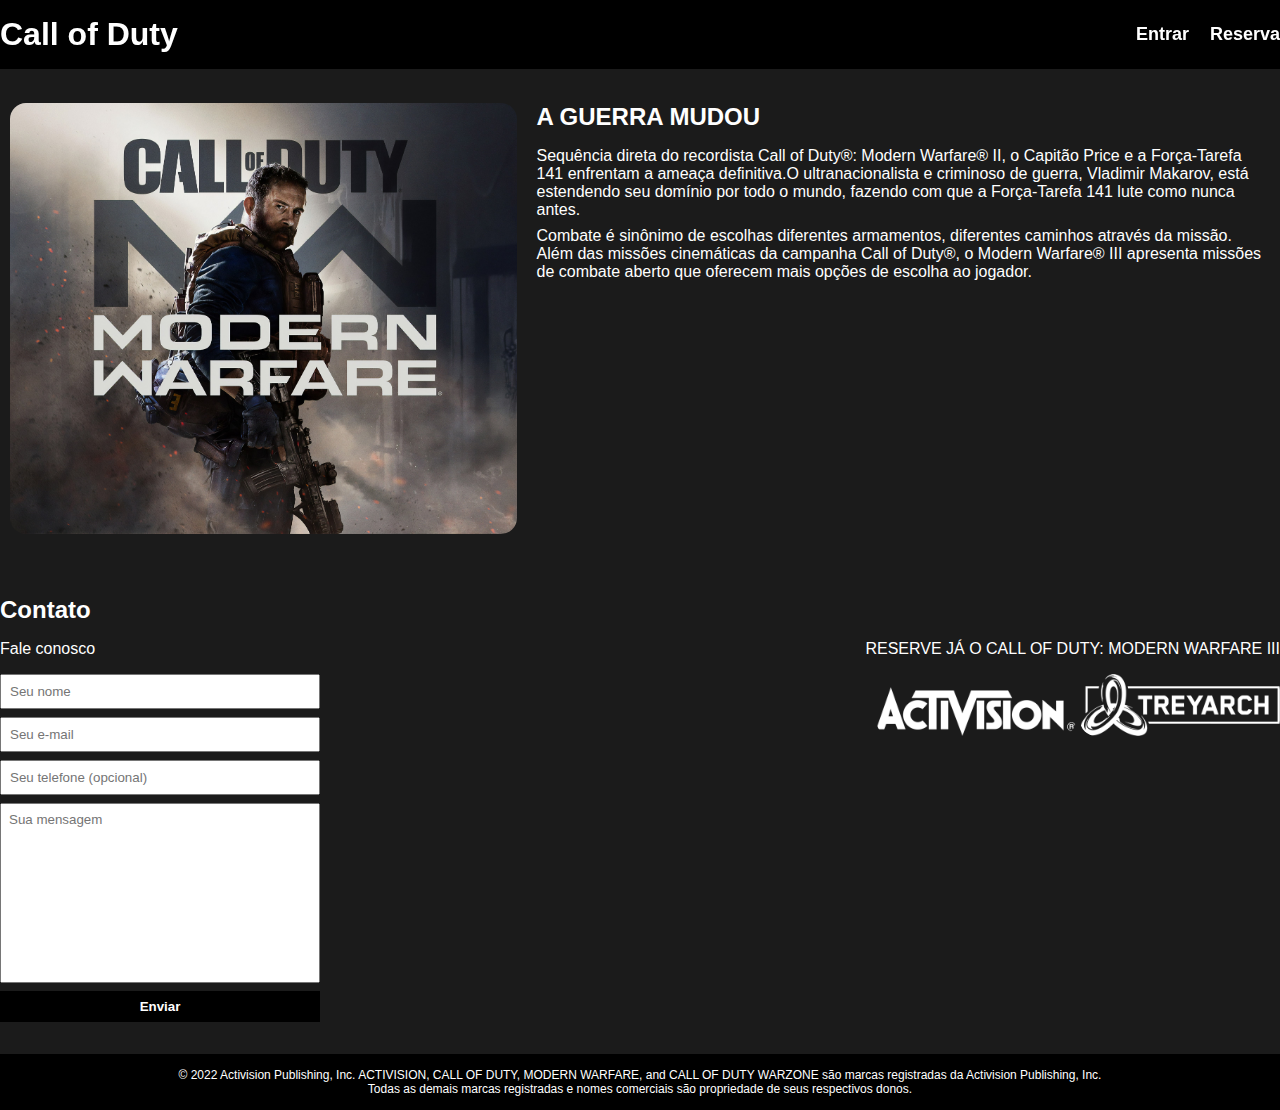
<file: CODMdOriginal/index.html>
<!DOCTYPE html>
<html lang="pt-br">
<head>
    <meta charset="UTF-8">
    <meta name="viewport" content="width=device-width, initial-scale=1.0">
    <title>Site - Call Of Duty</title>
    <link rel="stylesheet" href="./main.css">
    <link rel="preconnect" href="https://fonts.googleapis.com">
<link rel="preconnect" href="https://fonts.gstatic.com" crossorigin>
<link href="https://fonts.googleapis.com/css2?family=Bungee&family=Roboto:ital@0;1&display=swap" rel="stylesheet">
</head>
<body>
    <header>
        <div class="container">
            <h1>Call of Duty</h1>
            <nav>
                <ul>
                    <li>
                        <a href="#about">Entrar</a>
                    </li>
                    <li>
                        <a href="#contact">Reserva</a>
                    </li>
                </ul>
            </nav>
        </div>
    </header>
    <section id="about">
    <div class="container">
        <div class="ClasseEsquerda">
            <img src="./Imagens/call-of-duty-modern-warfare.jpg" alt="Imagem do call of duty" />
        </div>    
        
        <div class="ClasseDireita">
            <h2>A GUERRA MUDOU</h2>
            <p>
                Sequência direta do recordista Call of Duty®: Modern Warfare® II, o Capitão Price e a Força-Tarefa 141
                enfrentam a ameaça definitiva.O ultranacionalista e criminoso de guerra, Vladimir Makarov, está 
            estendendo seu domínio por todo o mundo, fazendo com que a Força-Tarefa 141 lute como nunca antes.
            </p>
            <p>
                Combate é sinônimo de escolhas diferentes armamentos, diferentes caminhos através da missão. Além das missões cinemáticas da campanha Call of Duty®, o Modern Warfare® III apresenta missões de combate aberto que oferecem mais opções de escolha ao jogador.
            </p>
        </div>
    </div>
    </section>
    <section id="contact">
        <div class="container">
            <h2>Contato</h2>
            <div class="contact-methods">
            <div>
                <h3>Fale conosco</h3>
                <form>
                    <input type="text" placeholder="Seu nome"required />
                    <input type="email" placeholder="Seu e-mail" required />
                    <input type="tel" placeholder="Seu telefone (opcional)" />
                    <textarea placeholder="Sua mensagem" required></textarea>
                    <button type="submit">Enviar</button>
                </form>
            </div>
        <div style="text-align: right;">
            <h3>RESERVE JÁ O CALL OF DUTY: MODERN WARFARE III</h3>
            <ul class="social-links">
                <li>
                    <a href="#" title="logo Activision">
                        <img src="./Imagens/activision-logo.png" alt="logologo" />
                    </a>
                </li>
                <li>
                    <a href="#" title="logo treyarch">
                        <img src="./Imagens/treyarch-logo.png" alt="logo treyarch" />
                    </a>
                </li>
            </ul>
        </div>
    </div>
    </section>
    <footer>
        <div class="container">
            <p>
                &copy; 2022 Activision Publishing, Inc. ACTIVISION, CALL OF DUTY, MODERN WARFARE, and CALL OF DUTY WARZONE são marcas registradas da Activision Publishing, Inc. 
                <p>Todas as demais marcas registradas e nomes comerciais são propriedade de seus respectivos donos.</p>
            </p>
        </div>
    </footer>
</body>
</html>
</file>
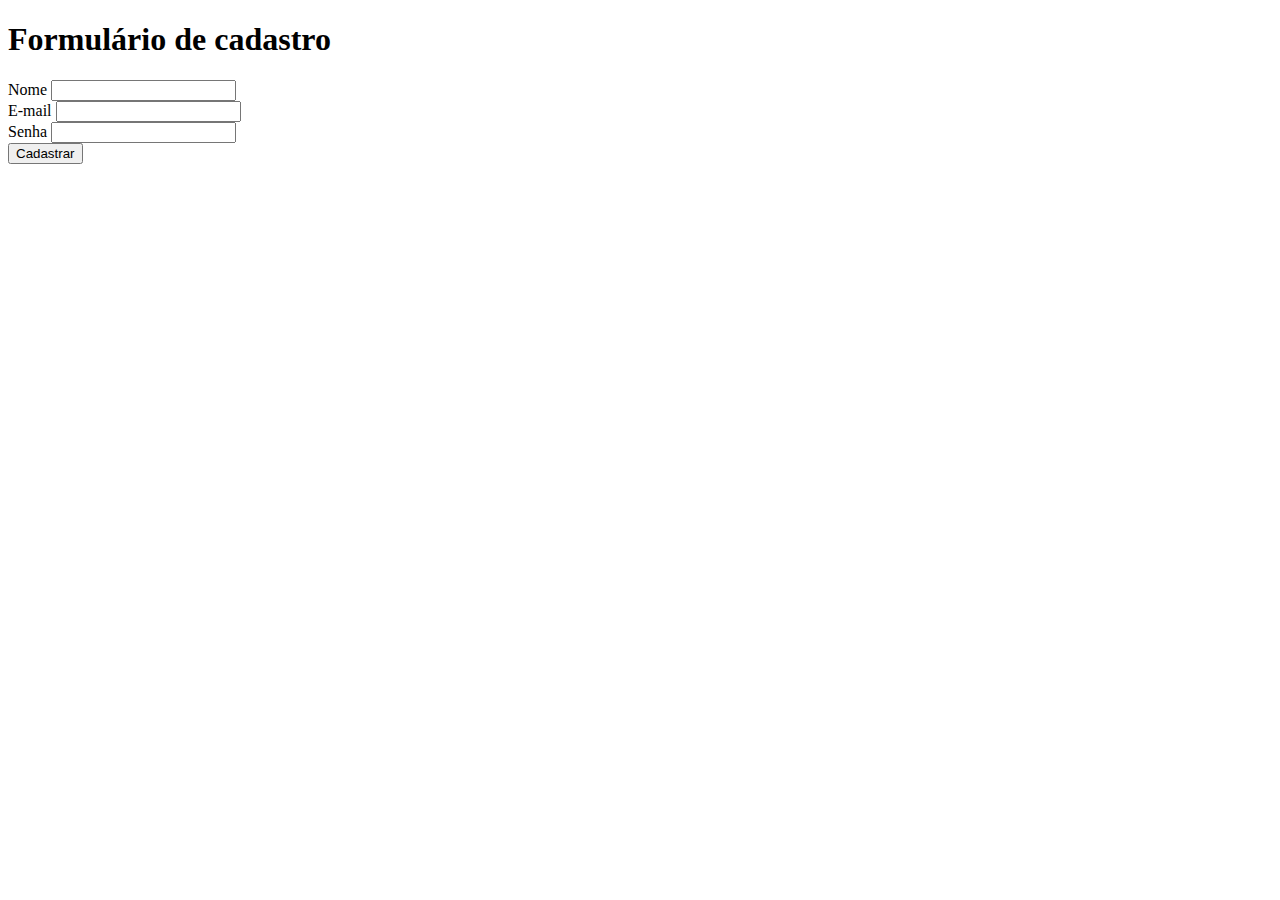
<file: modulo3.html>
<!DOCTYPE html>
<html lang="pt-br">
<head>
    <meta charset="UTF-8">
    <meta name="viewport" content="width=device-width, initial-scale=1.0">
    <title>Formulário de cadastro</title>
</head>
<body>
    <h1>Formulário de cadastro</h1>
    <form >
        <label for="Nome">Nome</label>
        <input id="nome" type="nome" />
        <br />
        <label for="email">E-mail</label>
        <input id="email" type="email" />
        <br />
        <label for="senha">Senha</label>
        <input id="senha" type="senha" />
        <br />
        <button type="submit"> 
        Cadastrar
        </button> 
    </form>
</body>
</html>
</file>
<file: CODMdOriginal/main.css>
* { 
    margin: 0;
    padding: 0;
    box-sizing: border-box;
}

header,section h2, h3,
form, button {
    font-family: Arial, Helvetica, sans-serif;
    font-weight: bold;
}

body, input, textarea {
    font-family: Arial, Helvetica, sans-serif;
}

body {
    background-color: #1b1b1b;
}

header {
    padding: 16px 0;
    background-color: black;
    color: #fff; 
    position: sticky;
    top: 0;
}

header .container,
section .container {
    display: flex;
    align-items: center;
    justify-content: space-between;
}

header nav li {
    display: inline;
    margin-left: 16px;
    font-size: 18px;
}

header nav li a {
    color: #fff;
    text-decoration: none;
}

.container {
    max-width: 1280px;
    width: 100%;
    margin: 0 auto;
}

section .container {
    align-items: flex-start;
}

section {
    padding: 24px 0;
}

section h2 {
    margin-bottom: 16px;
}

section p {
    margin-bottom: 8px;
}

section img {
    margin-right: 32px;
}

section {
    color: #fff;
}

.social-links a {
    text-decoration: none;
}

.social-links li {
    list-style-type: none;
    display: inline;
}

#contact .container {
    display: block;
}

.contact-methods {
    display: flex;
    justify-content: space-between;
}

.container img {
    max-width: 1500px;
    min-width: 200px;
    width: 100%;
    margin: 0px;
    border-radius: 16px;
    box-shadow: #fff    ;
}

form input,
form textarea,
form button {
    display: block;
    width: 320px;
    margin-bottom: 8px;
    padding: 8px;
}

form textarea {
    resize: none;
    height: 180px;
}

section h3 {
    margin-bottom: 16px;
    font-size: 16px;
    font-weight: normal;
}

form button {
    background-color: black;
    color: #fff;
    border: none;
    cursor: pointer;
}

form button:hover {
    background-color: #262121;
}

input:focus, textarea:focus {
    outline-color: #000;
}

footer {
    background-color: black;
    color: #fff;
    padding: 14px 0;
    text-align: center;
}

footer .container p {
    font-size: 12px;
}

.social-links img { 
    width: 20%;
}

.ClasseEsquerda{
    padding: 10px;
}

.ClasseDireita{
    padding: 10px;
}
</file>
